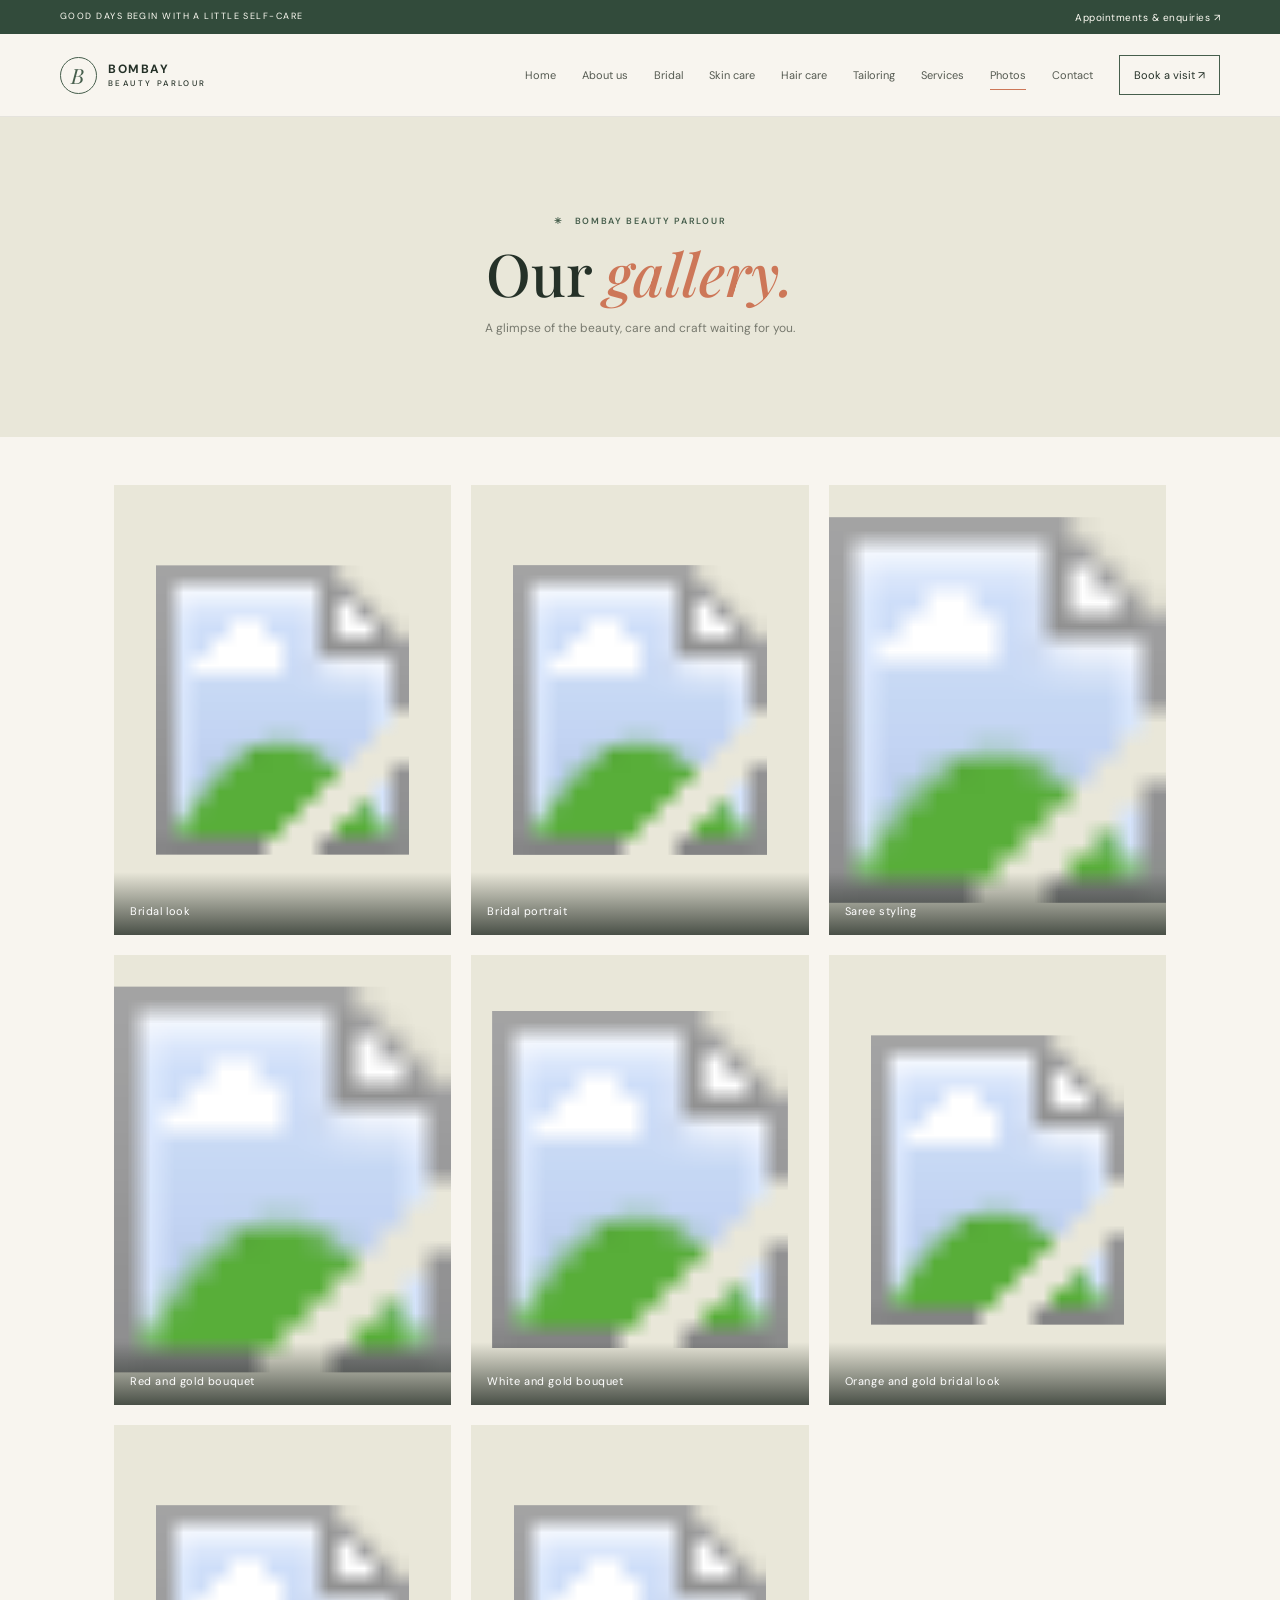
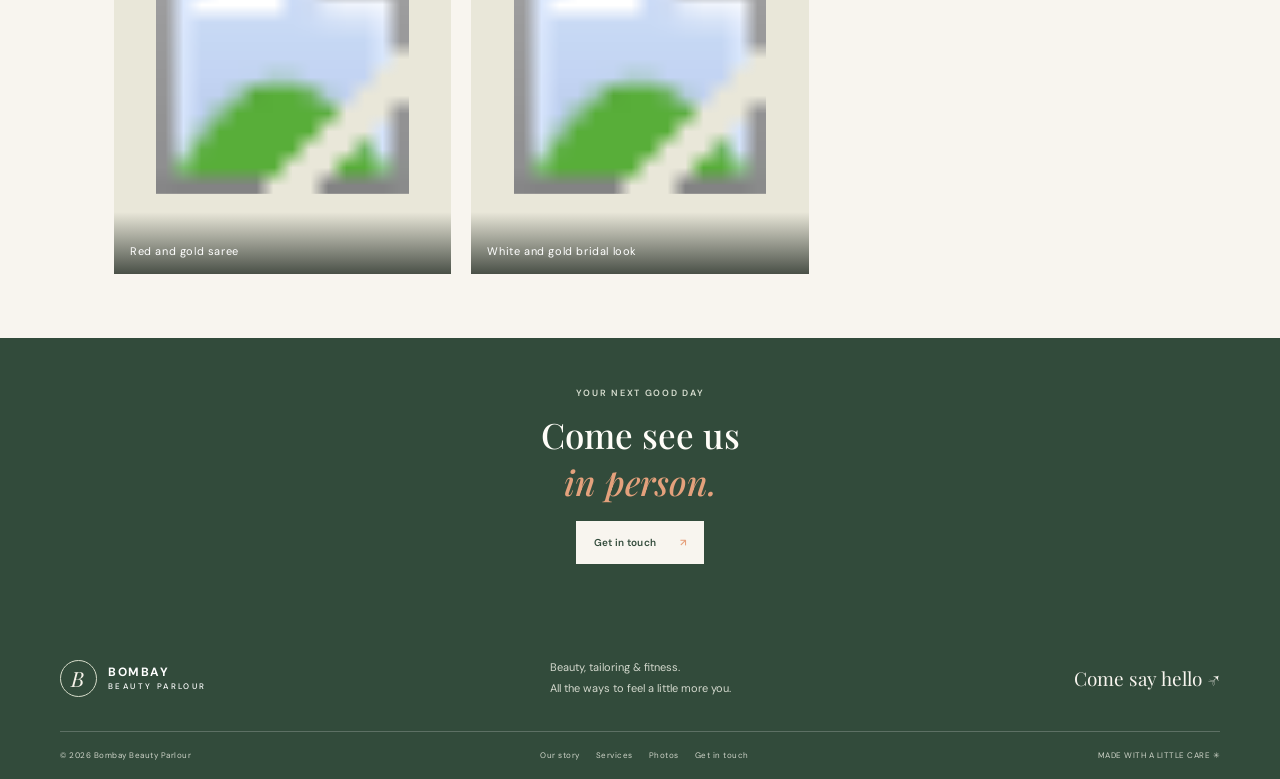
<file: photos.html>
<!doctype html>
<html lang="en">
<head>
<meta charset="utf-8"><meta name="viewport" content="width=device-width,initial-scale=1"><meta name="description" content="View photos from Bombay Beauty Parlour.">
<title>Photos | Bombay Beauty Parlour</title>
<link rel="preconnect" href="https://fonts.googleapis.com"><link rel="preconnect" href="https://fonts.gstatic.com" crossorigin><link href="https://fonts.googleapis.com/css2?family=DM+Sans:wght@400;500;600;700&family=Playfair+Display:ital,wght@0,500;0,600;1,500&display=swap" rel="stylesheet">
<link rel="stylesheet" href="styles.css"><script src="script.js" defer></script>
<style>.photo-gallery{max-width:1100px;margin:0 auto;padding:48px 24px 64px}.photo-gallery-grid{display:grid;grid-template-columns:repeat(3,minmax(0,1fr));gap:20px}.photo-gallery figure{margin:0;position:relative;aspect-ratio:3/4;overflow:hidden;background:var(--pale)}.photo-gallery img{display:block;width:100%;height:100%;object-fit:contain}.photo-gallery figcaption{position:absolute;inset:auto 0 0;padding:30px 16px 14px;background:linear-gradient(transparent,rgba(20,29,22,.75));color:white;font-size:11px;letter-spacing:.6px}@media(max-width:900px){.photo-gallery-grid{grid-template-columns:repeat(2,minmax(0,1fr));gap:16px}}@media(max-width:700px){.photo-gallery{padding:32px 20px 45px}}@media(max-width:480px){.photo-gallery-grid{grid-template-columns:minmax(0,1fr);gap:16px}.photo-gallery figure{max-width:420px;width:100%;margin:0 auto}}</style>
</head>
<body>
<div class="announcement"><span>GOOD DAYS BEGIN WITH A LITTLE SELF-CARE</span><a href="contact.html">Appointments & enquiries ↗</a></div>
<header class="header"><a class="brand" href="index.html"><span class="brand-symbol">B</span><span>BOMBAY<small>BEAUTY PARLOUR</small></span></a><button class="menu-toggle" aria-label="Open navigation" aria-expanded="false"><i></i><i></i></button><nav class="nav"><a href="index.html">Home</a><a href="about.html">About us</a><a href="bridal.html">Bridal</a><a href="skincare.html">Skin care</a><a href="haircare.html">Hair care</a><a href="tailoring.html">Tailoring</a><a href="services.html">Services</a><a class="active" href="photos.html">Photos</a><a href="contact.html">Contact</a><a class="nav-book" href="contact.html">Book a visit ↗</a></nav></header>
<main>
<section class="page-hero"><p class="eyebrow">✳ &nbsp; BOMBAY BEAUTY PARLOUR</p><h1>Our <em>gallery.</em></h1><p>A glimpse of the beauty, care and craft waiting for you.</p></section>
<section class="photo-gallery" aria-label="Bombay Beauty Parlour photo gallery"><div class="photo-gallery-grid"><figure><img src="20170205_091312-small.svg" alt="Bride wearing a white and gold saree" loading="lazy"><figcaption>Bridal look</figcaption></figure><figure><img src="20180903_144554-small.svg" alt="Bridal portrait" loading="lazy"><figcaption>Bridal portrait</figcaption></figure><figure><img src="IMG20251116095426-small.svg" alt="Woman wearing a light pink saree with a flower bouquet" loading="lazy"><figcaption>Saree styling</figcaption></figure><figure><img src="IMG-20190504-WA0000-small.svg" alt="Red and gold bridal bouquet" loading="lazy"><figcaption>Red and gold bouquet</figcaption></figure><figure><img src="IMG-20190504-WA0003-small.svg" alt="White and gold bridal bouquet" loading="lazy"><figcaption>White and gold bouquet</figcaption></figure><figure><img src="20230716_203325-small.svg" alt="Woman wearing an orange and gold bridal outfit" loading="lazy"><figcaption>Orange and gold bridal look</figcaption></figure><figure><img src="20180915_090345-small.svg" alt="Woman wearing a red and gold saree" loading="lazy"><figcaption>Red and gold saree</figcaption></figure><figure><img src="20180122_081637-small.svg" alt="Bride wearing a white and gold saree with a bouquet" loading="lazy"><figcaption>White and gold bridal look</figcaption></figure></div></section>
<section class="page-cta"><p class="eyebrow">YOUR NEXT GOOD DAY</p><h2>Come see us<br><em>in person.</em></h2><a class="button light-button" href="contact.html">Get in touch <span>↗</span></a></section>
</main>
<footer class="footer"><div class="footer-main"><a class="brand footer-brand" href="index.html"><span class="brand-symbol">B</span><span>BOMBAY<small>BEAUTY PARLOUR</small></span></a><p>Beauty, tailoring & fitness.<br>All the ways to feel a little more you.</p><a class="footer-hello" href="contact.html">Come say hello ↗</a></div><div class="footer-bottom"><span>© 2026 Bombay Beauty Parlour</span><div><a href="about.html">Our story</a><a href="services.html">Services</a><a href="photos.html">Photos</a><a href="contact.html">Get in touch</a></div><span>MADE WITH A LITTLE CARE ✳</span></div></footer>
</body>
</html>
</file>
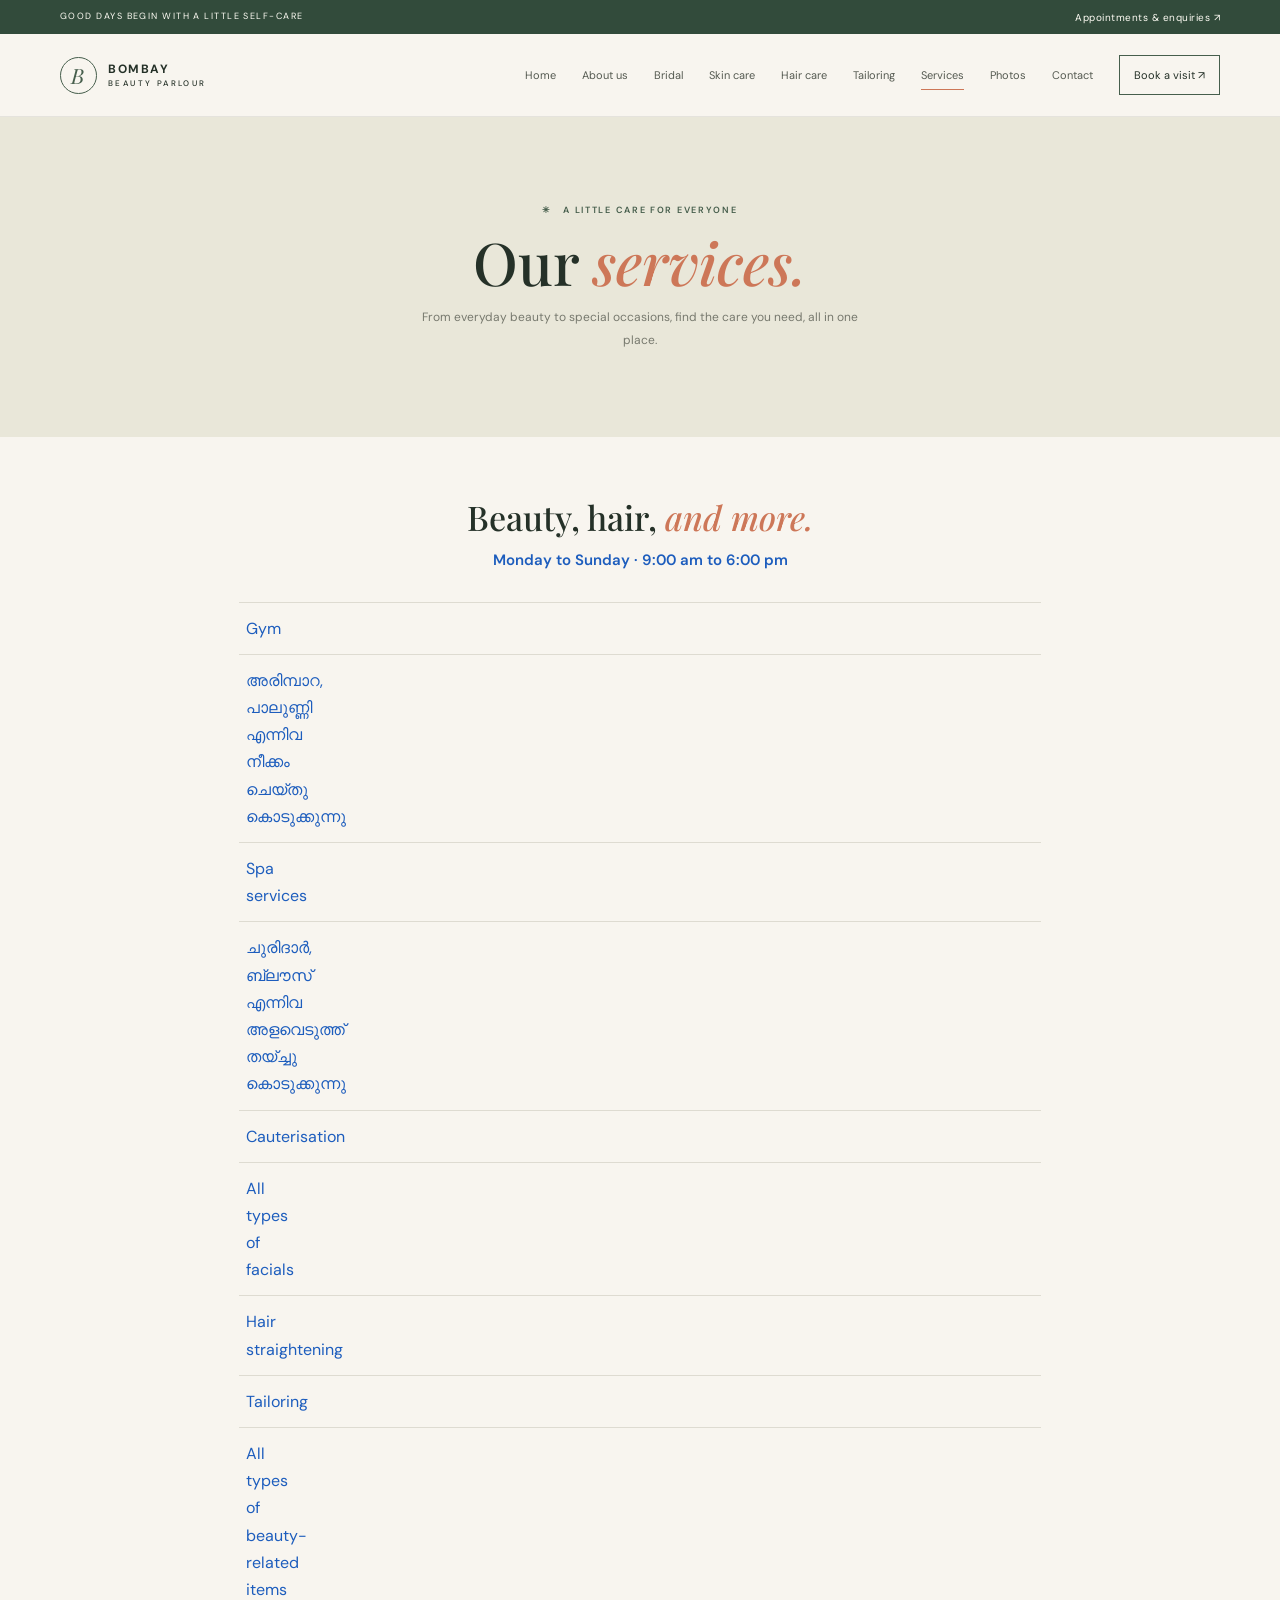
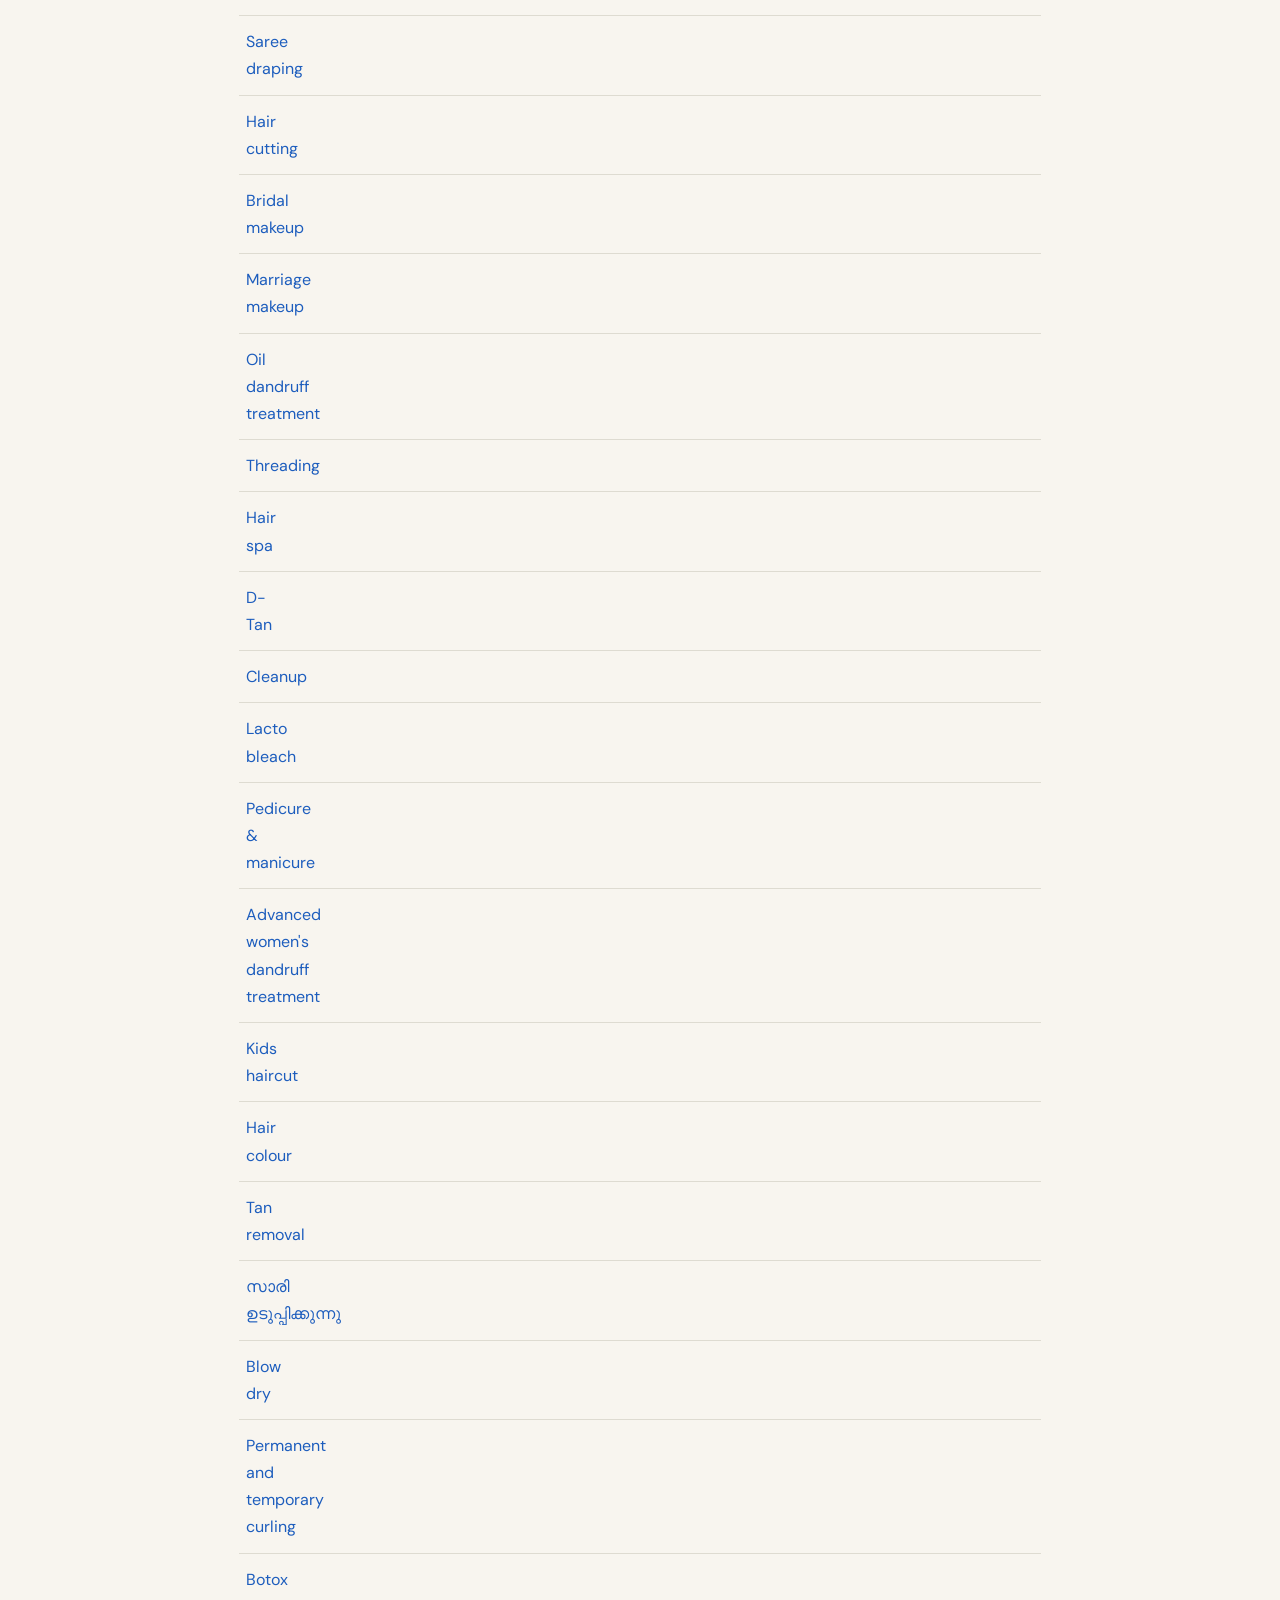
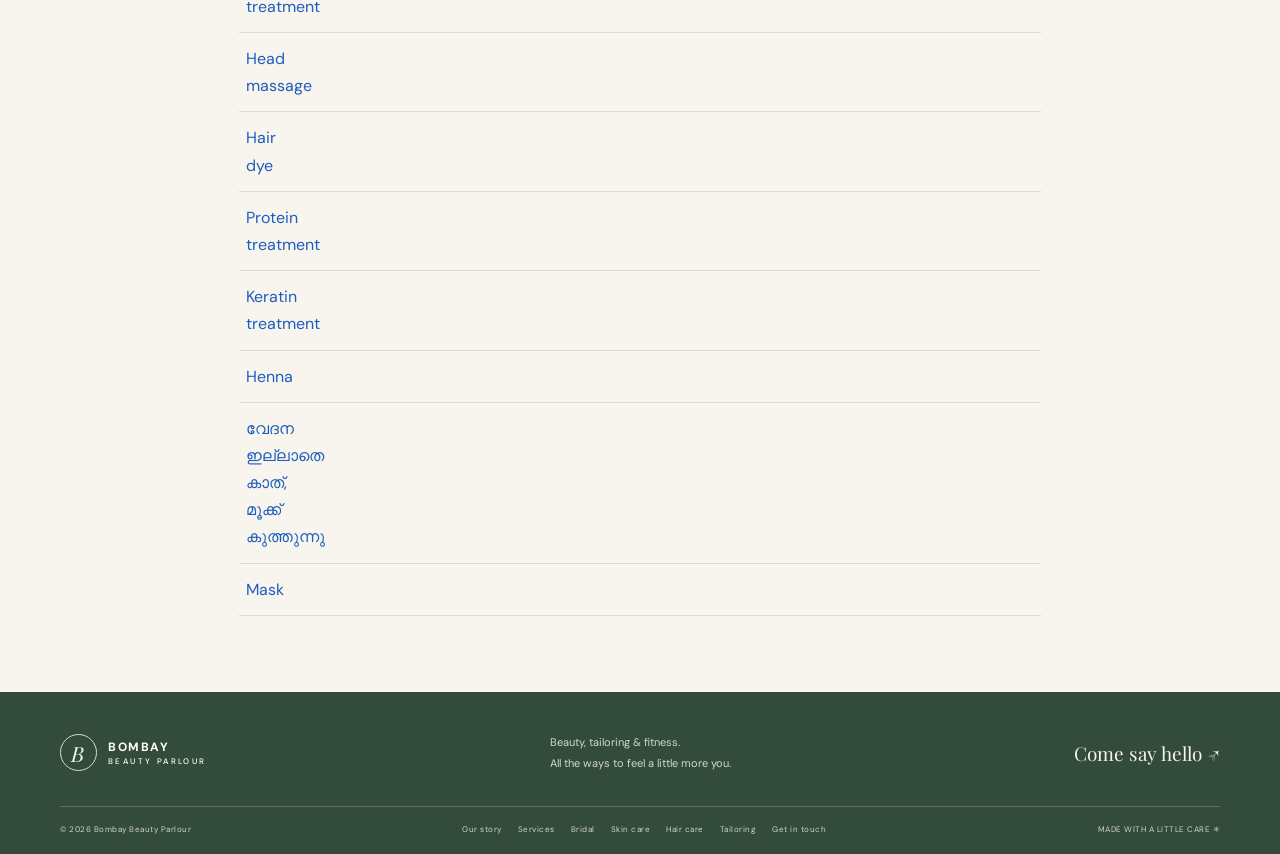
<file: services.html>
<!doctype html>
<html lang="en">
<head>
<meta charset="utf-8"><meta name="viewport" content="width=device-width,initial-scale=1"><meta name="description" content="Explore beauty, bridal, skin care, hair care, tailoring and fitness services at Bombay Beauty Parlour.">
<title>Our Services | Bombay Beauty Parlour</title>
<link rel="preconnect" href="https://fonts.googleapis.com"><link rel="preconnect" href="https://fonts.gstatic.com" crossorigin><link href="https://fonts.googleapis.com/css2?family=DM+Sans:wght@400;500;600;700&family=Playfair+Display:ital,wght@0,500;0,600;1,500&display=swap" rel="stylesheet">
<link rel="stylesheet" href="styles.css"><script src="script.js" defer></script>
<style>
.service-listing{max-width:850px;margin:0 auto;padding:58px 24px 76px}.service-listing h2{font:500 34px/1.3 var(--serif);margin:0 0 9px;text-align:center}.service-listing>p{font-size:15px;color:#1d5dbd;font-weight:600;text-align:center;margin:0 0 28px}.services-blue-text{margin:0 0 24px;color:#1d5dbd;font-size:17px;font-weight:600;line-height:1.8;text-align:center}.service-listing ol{list-style:none;counter-reset:service;margin:0;padding:0;border-top:1px solid var(--line)}.service-listing li{counter-increment:service;display:grid;grid-template-columns:38px minmax(0,1fr);align-items:center;gap:12px;padding:12px 7px;border-bottom:1px solid var(--line);font-size:16px;color:#1d5dbd}.service-listing li::before{content:counter(service,"decimal-leading-zero");font-size:9px;letter-spacing:1px;color:var(--orange)}@media(max-width:700px){.service-listing{padding:39px 20px 52px}.service-listing h2{font-size:29px}.service-listing>p{font-size:14px}.service-listing li{padding:11px 3px;font-size:15px}}
</style>
</head>
<body><div class="announcement"><span>GOOD DAYS BEGIN WITH A LITTLE SELF-CARE</span><a href="contact.html">Appointments & enquiries ↗</a></div><header class="header"><a class="brand" href="index.html"><span class="brand-symbol">B</span><span>BOMBAY<small>BEAUTY PARLOUR</small></span></a><button class="menu-toggle" aria-label="Open navigation" aria-expanded="false"><i></i><i></i></button><nav class="nav"><a href="index.html">Home</a><a href="about.html">About us</a><a href="bridal.html">Bridal</a><a href="skincare.html">Skin care</a><a href="haircare.html">Hair care</a><a href="tailoring.html">Tailoring</a><a class="active" href="services.html">Services</a><a href="contact.html">Contact</a><a class="nav-book" href="contact.html">Book a visit ↗</a></nav></header>
<main>
<section class="page-hero"><p class="eyebrow">✳ &nbsp; A LITTLE CARE FOR EVERYONE</p><h1>Our <em>services.</em></h1><p>From everyday beauty to special occasions, find the care you need, all in one place.</p></section>
<section class="service-listing"><h2>Beauty, hair, <em>and more.</em></h2><p>Monday to Sunday · 9:00 am to 6:00 pm</p><ol>
<li>Gym</li>
<li>അരിമ്പാറ, പാലുണ്ണി എന്നിവ നീക്കം ചെയ്തു കൊടുക്കുന്നു</li>
<li>Spa services</li>
<li>ചുരിദാർ, ബ്ലൗസ് എന്നിവ അളവെടുത്ത് തയ്ച്ചു കൊടുക്കുന്നു</li>
<li>Cauterisation</li>
<li>All types of facials</li>
<li>Hair straightening</li>
<li>Tailoring</li>
<li>All types of beauty-related items</li>
<li>Saree draping</li>
<li>Hair cutting</li>
<li>Bridal makeup</li>
<li>Marriage makeup</li>
<li>Oil dandruff treatment</li>
<li>Threading</li>
<li>Hair spa</li>
<li>D-Tan</li>
<li>Cleanup</li>
<li>Lacto bleach</li>
<li>Pedicure & manicure</li>
<li>Advanced women's dandruff treatment</li>
<li>Kids haircut</li>
<li>Hair colour</li>
<li>Tan removal</li>
<li>സാരി ഉടുപ്പിക്കുന്നു</li>
<li>Blow dry</li>
<li>Permanent and temporary curling</li>
<li>Botox treatment</li>
<li>Head massage</li>
<li>Hair dye</li>
<li>Protein treatment</li>
<li>Keratin treatment</li>
<li>Henna</li>
<li>വേദന ഇല്ലാതെ കാത്, മൂക്ക് കുത്തുന്നു</li>
<li>Mask</li>
</ol></section>
</main>
<footer class="footer"><div class="footer-main"><a class="brand footer-brand" href="index.html"><span class="brand-symbol">B</span><span>BOMBAY<small>BEAUTY PARLOUR</small></span></a><p>Beauty, tailoring & fitness.<br>All the ways to feel a little more you.</p><a class="footer-hello" href="contact.html">Come say hello ↗</a></div><div class="footer-bottom"><span>© 2026 Bombay Beauty Parlour</span><div><a href="about.html">Our story</a><a href="services.html">Services</a><a href="bridal.html">Bridal</a><a href="skincare.html">Skin care</a><a href="haircare.html">Hair care</a><a href="tailoring.html">Tailoring</a><a href="contact.html">Get in touch</a></div><span>MADE WITH A LITTLE CARE ✳</span></div></footer></body></html>
</file>
<file: styles.css>
:root{--paper:#f8f5ef;--white:#fffdf9;--ink:#253128;--muted:#77796e;--green:#465e4c;--deep:#324b3b;--orange:#cd7758;--pale:#e9e7d9;--line:#dedbd1;--serif:"Playfair Display",Georgia,serif;--sans:"DM Sans",Arial,sans-serif;--content:1160px}*{box-sizing:border-box}html{scroll-behavior:smooth}body{margin:0;background:var(--paper);color:var(--ink);font-family:var(--sans);font-size:15px;line-height:1.7}a{color:inherit;text-decoration:none}img{display:block;width:100%;height:100%;object-fit:cover}.announcement{height:34px;padding:0 max(calc((100vw - var(--content))/2),32px);background:var(--deep);color:#fffdf5;display:flex;align-items:center;justify-content:space-between;font-size:9px;letter-spacing:1.45px}.announcement a{font-size:10px;letter-spacing:.5px}.header{height:83px;padding:0 max(calc((100vw - var(--content))/2),32px);display:flex;align-items:center;justify-content:space-between;border-bottom:1px solid rgba(37,49,40,.09);position:relative;z-index:5}.brand{display:flex;align-items:center;gap:11px;font-size:12px;letter-spacing:1.5px;font-weight:700;line-height:1.4}.brand-symbol{width:37px;height:37px;border:1px solid var(--green);border-radius:50%;display:grid;place-items:center;font:italic 21px var(--serif);color:var(--green)}.brand small{display:block;font-size:8px;font-weight:500;letter-spacing:2.4px}.nav{display:flex;align-items:center;gap:26px;font-size:11px}.nav>a:not(.nav-book){position:relative;padding:8px 0;color:#555a51}.nav>a:not(.nav-book):after{content:"";position:absolute;left:0;bottom:2px;width:0;height:1px;background:var(--orange);transition:width .2s}.nav>a:not(.nav-book):hover:after,.nav>a.active:after{width:100%}.nav-book{border:1px solid var(--green);padding:10px 14px;transition:background .2s,color .2s}.nav-book:hover{background:var(--green);color:white}.menu-toggle{display:none}.hero{max-width:var(--content);min-height:570px;margin:auto;padding:55px 0 65px;display:grid;grid-template-columns:.9fr 1.1fr;gap:45px;align-items:center}.hero-copy{padding-left:20px;position:relative}.eyebrow{display:flex;align-items:center;gap:9px;font-size:9px;font-weight:600;letter-spacing:1.7px;color:var(--green);margin:0 0 20px}.hero h1,.page-hero h1,.detail-hero h1{font:500 clamp(53px,6.1vw,76px)/1.08 var(--serif);margin:0 0 21px}.hero h1 em,.page-hero h1 em,.detail-hero h1 em,h2 em{font-weight:500;color:var(--orange)}.body-copy{max-width:365px;color:#666960;font-size:13px;line-height:1.9;margin-bottom:26px}.actions{display:flex;align-items:center;gap:23px}.button{display:inline-flex;align-items:center;justify-content:center;gap:24px;padding:13px 18px;font-size:10px;font-weight:600;letter-spacing:.3px;color:white;background:var(--deep);transition:transform .2s,background .2s;border:0;cursor:pointer}.button:hover{transform:translateY(-2px);background:var(--green)}.button span{color:#e6a17d}.underlink{font-size:10px;font-weight:600;border-bottom:1px solid var(--orange);padding:7px 0}.hero-note{position:absolute;bottom:-103px;left:18px;color:#838478;font-size:8px;letter-spacing:1px;line-height:1.8;padding-left:34px}.hero-note b{position:absolute;left:0;top:4px;font-size:25px;color:var(--orange)}.hero-note span{color:var(--green);font-weight:600}.hero-photo{position:relative;height:455px;min-width:0}.hero-photo:before{content:"";position:absolute;inset:12px -12px -12px 12px;border:1px solid #c5c2af;pointer-events:none;z-index:1}.hero-photo img{object-position:50% 38%}.photo-label{position:absolute;z-index:2;left:16px;bottom:16px;background:var(--white);padding:10px 13px;font-size:8px;letter-spacing:1px}.photo-label:first-letter{color:var(--orange)}.photo-label small{margin-left:9px;color:#88887c}.photo-stamp{width:96px;height:96px;border-radius:50%;position:absolute;right:-19px;top:25px;z-index:2;background:#d8ddd0;color:var(--deep);display:grid;place-content:center;text-align:center;font-size:8px;letter-spacing:1px;line-height:1.55;transform:rotate(8deg)}.intro{padding:59px max(calc((100vw - var(--content))/2),32px);background:var(--pale);display:grid;grid-template-columns:1fr .85fr 45px;align-items:center;gap:42px}.intro .eyebrow{margin-bottom:10px}.intro h2,.section-title h2,.story h2,.visit h2,.contact-info h2,.contact-services h2{font:500 37px/1.25 var(--serif);margin:0}.intro>p{margin:0;color:#686b60;font-size:12px;line-height:2;max-width:380px}.home-malayalam-brand{margin:18px auto 0;padding:0 20px;text-align:center;color:#1d5dbd;font-size:24px;font-weight:700;letter-spacing:.5px}.round-link{width:42px;height:42px;border:1px solid #829083;border-radius:50%;display:grid;place-items:center;font-size:18px;transition:background .2s,color .2s}.round-link:hover{background:var(--green);color:white}.wrap{max-width:var(--content);margin-left:auto;margin-right:auto}.services{padding-top:79px;padding-bottom:87px}.section-title{display:flex;justify-content:space-between;align-items:end;margin-bottom:30px}.section-title .eyebrow{margin-bottom:9px}.section-title h2{font-size:35px}.section-title>p{max-width:290px;font-size:11px;line-height:1.9;color:var(--muted);margin:0 7px 4px 20px}.service-grid{display:grid;grid-template-columns:repeat(6,1fr);gap:16px}.service-card{grid-column:span 2;position:relative;display:block;height:277px;overflow:hidden;background:#d9d9cf;color:white}.service-card.wide{grid-column:span 3}.service-card img{transition:transform .55s;filter:brightness(.83)}.service-card:hover img{transform:scale(1.04)}.service-card:after{content:"";position:absolute;inset:38% 0 0;background:linear-gradient(transparent,rgba(20,29,22,.7))}.service-card .number{position:absolute;left:14px;top:13px;z-index:1;font-size:8px;letter-spacing:1.2px}.service-card>div{position:absolute;left:19px;bottom:17px;z-index:1}.service-card small{font-size:8px;letter-spacing:1px}.service-card h3{font:500 26px/1.25 var(--serif);margin:0}.service-card>b{position:absolute;right:17px;bottom:17px;z-index:1;border:1px solid #ffffffa0;border-radius:50%;width:32px;height:32px;display:grid;place-items:center;font-size:14px;transition:background .2s,color .2s}.service-card:hover>b{background:white;color:var(--ink)}.quote{min-height:279px;background:#e8e7dc;display:flex;align-items:center;justify-content:center;flex-direction:column;text-align:center;position:relative;overflow:hidden}.quote>span{font:48px/1 var(--serif);color:var(--orange)}.quote blockquote{font:500 34px/1.3 var(--serif);margin:5px 0 13px}.quote blockquote em{color:var(--orange)}.quote>p{font-size:8px;letter-spacing:1.8px;color:var(--green);margin:0}.quote>b{position:absolute;right:14%;top:42%;font-size:43px;color:#c4c8b9}.visit{margin-top:80px;margin-bottom:90px;min-height:390px;background:var(--pale);display:grid;grid-template-columns:1fr 1fr}.visit>img{height:100%;min-height:390px}.visit>div{align-self:center;padding:50px 55px}.visit .eyebrow{margin-bottom:12px}.visit h2{font-size:40px}.visit>div>p:not(.eyebrow):not(.hand-note){font-size:12px;line-height:1.9;color:var(--muted);max-width:350px;margin:14px 0 21px}.hand-note{font:italic 13px var(--serif);color:var(--green);margin:12px 0 0}.footer{background:var(--deep);color:#f8f5ef;padding:40px max(calc((100vw - var(--content))/2),32px) 0}.footer-main{display:flex;align-items:center;justify-content:space-between;padding-bottom:32px}.footer-brand{color:white}.footer-brand .brand-symbol{border-color:#d6dbc9;color:#f6f2e9}.footer-main>p{font-size:11px;line-height:1.9;color:#d4d9ce;margin:0}.footer-hello{font:19px var(--serif)}.footer-bottom{min-height:48px;border-top:1px solid #ffffff35;display:flex;align-items:center;justify-content:space-between;font-size:8px;letter-spacing:.5px;color:#d0d5ca}.footer-bottom>div{display:flex;gap:16px}.footer-bottom a:hover{color:#edb494}.page-hero{min-height:320px;padding:60px 20px;text-align:center;display:flex;align-items:center;justify-content:center;flex-direction:column;background:var(--pale)}.page-hero .eyebrow{justify-content:center;margin-bottom:12px}.page-hero h1{font-size:59px;margin-bottom:12px}.page-hero>p:last-child{max-width:460px;font-size:12px;line-height:1.9;color:var(--muted);margin:0}.story{padding-top:80px;padding-bottom:82px;display:grid;grid-template-columns:1.03fr .97fr;gap:76px;align-items:center}.story-photo{height:390px;position:relative}.story-photo>span,.detail-photo>span{position:absolute;left:0;bottom:0;background:var(--white);padding:10px 14px;font-size:8px;letter-spacing:1.1px;color:var(--green)}.story h2{font-size:38px;margin-bottom:16px}.story>div>p:not(.eyebrow){font-size:12px;color:var(--muted);line-height:2;margin-bottom:13px}.story .underlink{display:inline-block;margin-top:9px}.about-blue-text{margin:10px 0 0;color:#1d5dbd;font-size:17px;font-weight:600;line-height:1.8}.values{padding:45px max(calc((100vw - var(--content))/2),32px);background:#e8e7dc;display:grid;grid-template-columns:repeat(3,1fr);gap:40px}.values article>span,.offers article>small{font-size:8px;letter-spacing:1.4px;color:var(--orange)}.values h3,.offers h3{font:500 23px var(--serif);margin:8px 0 5px}.values p,.offers article p{font-size:11px;line-height:1.9;color:#73766d;max-width:290px;margin:0}.detail-hero{max-width:var(--content);min-height:465px;margin:auto;padding:48px 0;display:grid;grid-template-columns:1fr 1fr;gap:64px;align-items:center}.detail-hero>div:first-child{padding-left:18px}.detail-hero h1{font-size:62px;margin-bottom:16px}.detail-hero>div:first-child>p:not(.eyebrow){font-size:12px;line-height:2;color:var(--muted);max-width:380px;margin-bottom:22px}.detail-photo{height:365px;position:relative}.detail-intro{padding:53px 20px 48px;text-align:center;background:var(--pale)}.detail-intro .eyebrow{justify-content:center;margin-bottom:11px}.detail-intro h2,.note-block h2,.wide-photo h2,.hair-quote h2{font:500 34px/1.35 var(--serif);margin:0 0 10px}.detail-intro>p:last-child{max-width:500px;font-size:11px;line-height:2;color:var(--muted);margin:auto}.tailoring-callout{max-width:var(--content);margin:0 auto 16px;padding:0 20px;color:#1d5dbd;font-size:17px;font-weight:600;letter-spacing:.2px;line-height:1.8;text-align:center}.bridal-blue-text{max-width:var(--content);margin:0 auto 10px;padding:0 20px;color:#1d5dbd;font-size:18px;font-weight:600;letter-spacing:.2px;text-align:center}.skincare-blue-text{max-width:var(--content);margin:0 auto 16px;padding:0 20px;color:#1d5dbd;font-size:18px;font-weight:600;letter-spacing:.2px;text-align:center}.hair-blue-text{max-width:var(--content);margin:0 auto 16px;padding:0 20px;color:#1d5dbd;font-size:18px;font-weight:600;letter-spacing:.2px;text-align:center}.offers{padding-top:40px;padding-bottom:47px;display:grid;grid-template-columns:repeat(3,1fr);gap:35px}.offers article{padding:12px 18px 6px 0;border-right:1px solid var(--line)}.offers article:last-child{border:0}.offers h3{margin:8px 0}.note-block{text-align:center;padding:42px 20px 48px;background:#e8e7dc}.note-block>span{font-size:24px;color:var(--orange)}.note-block>.eyebrow{justify-content:center;margin:3px 0 8px}.note-block h2{font-size:30px}.note-block>p:not(.eyebrow){max-width:420px;margin:0 auto 12px;font-size:10px;line-height:1.9;color:var(--muted)}.light-button{background:var(--paper);color:var(--deep)}.wide-photo{max-width:var(--content);height:285px;margin:0 auto 58px;position:relative;overflow:hidden}.wide-photo img{filter:brightness(.68)}.wide-photo>div{position:absolute;left:39px;bottom:29px;color:white}.wide-photo .eyebrow{color:#f7f3e8;margin-bottom:8px}.wide-photo h2{margin-bottom:4px}.wide-photo h2 em,.hair-quote h2 em{color:#f0ad88}.wide-photo>div>p:last-child{font-size:10px;margin:0}.hair-quote{max-width:var(--content);margin:0 auto 60px;display:grid;grid-template-columns:1fr 1fr;min-height:290px;background:var(--pale)}.hair-quote img{min-height:290px}.hair-quote>div{align-self:center;padding:30px 40px}.hair-quote>div>span{font:42px/1 var(--serif);color:var(--orange)}.hair-quote h2{font-size:27px;margin:0 0 9px}.hair-quote p{font-size:10px;color:var(--muted)}.page-cta{background:var(--deep);text-align:center;padding:48px 20px 53px;color:#fffdf8}.page-cta .eyebrow{justify-content:center;color:#d6ddcf;margin-bottom:9px}.page-cta h2{font:500 35px/1.35 var(--serif);margin:0 0 16px}.page-cta h2 em{color:#e4a17c}.contact-hero{min-height:275px}.contact-layout{padding-top:62px;padding-bottom:67px;display:grid;grid-template-columns:.8fr 1.2fr;gap:65px}.contact-info h2{font-size:37px;margin-bottom:11px}.contact-info>p:not(.eyebrow){font-size:11px;line-height:1.9;color:var(--muted);margin-bottom:16px}.contact-detail{padding:12px 0;border-bottom:1px solid var(--line);display:grid;grid-template-columns:1fr auto;gap:2px}.contact-detail>span,.hours>span{font-size:8px;letter-spacing:1.3px;color:var(--green)}.contact-detail>b,.hours>b{font-size:11px;font-weight:500}.contact-detail>i{font-style:normal;color:var(--orange);grid-column:2;grid-row:1/3;align-self:center}.hours{padding-top:16px;display:grid;gap:4px}.hours p{font-size:10px;color:var(--muted);margin:3px 0 0}.contact-visual{position:relative;height:100%;min-height:410px;background:#e7e3d8;overflow:hidden;border:1px solid rgba(37,49,40,.08)}.contact-visual img{height:100%;object-position:center}.photo-caption{position:absolute;left:18px;bottom:18px;background:rgba(255,253,249,.88);padding:10px 14px;display:grid;gap:5px;backdrop-filter:blur(1px)}.photo-caption span{font-size:8px;letter-spacing:1.5px;color:var(--green)}.photo-caption small{font-size:9px;color:var(--muted)}.contact-services{padding:38px 20px 46px;background:#e8e7dc;text-align:center}.contact-services .eyebrow{justify-content:center;margin-bottom:9px}.contact-services h2{font-size:29px;margin-bottom:17px}.contact-services>div{display:flex;justify-content:center;flex-wrap:wrap;gap:9px}.contact-services>div>*{padding:8px 12px;border:1px solid #cbccbf;font-size:9px;color:var(--green)}.contact-services a:hover{background:var(--deep);color:white}@media(max-width:1200px){.wrap,.hero,.detail-hero,.story,.wide-photo,.hair-quote,.visit{margin-left:35px;margin-right:35px}.header,.announcement,.footer,.intro,.values{padding-left:35px;padding-right:35px}.nav{gap:17px}}@media(max-width:900px){.nav{gap:12px;font-size:10px}.nav-book{padding:8px}.hero{min-height:490px;gap:28px}.hero-photo{height:390px}.hero h1{font-size:59px}.hero-note{bottom:-79px}.service-card{height:236px}.story{gap:40px}.detail-hero{gap:34px}.detail-hero h1{font-size:55px}.contact-layout{gap:32px}.footer-bottom>div{gap:10px}}@media(max-width:700px){.announcement{height:31px;padding:0 16px;font-size:7px;letter-spacing:.9px}.announcement a{font-size:9px}.header{height:67px;padding:0 19px}.brand{font-size:11px;gap:9px}.brand-symbol{width:33px;height:33px}.brand small{font-size:7px}.menu-toggle{width:38px;height:38px;border:1px solid var(--line);background:transparent;display:flex;align-items:center;justify-content:center;flex-direction:column;gap:5px}.menu-toggle i{width:15px;height:1px;background:var(--deep)}.nav{display:none;position:absolute;top:67px;left:0;right:0;background:var(--paper);padding:14px 20px 20px;align-items:stretch;gap:0;flex-direction:column;border-bottom:1px solid var(--line);box-shadow:0 10px 20px #232b210f}.nav.open{display:flex}.nav>a:not(.nav-book){padding:10px 0;border-bottom:1px solid #25312812}.nav>a:not(.nav-book):after{display:none}.nav-book{align-self:flex-start;margin-top:12px}.hero{margin:0;padding:35px 20px;display:flex;flex-direction:column;align-items:stretch;gap:26px}.hero-copy{padding:0}.eyebrow{font-size:8px;margin-bottom:16px}.hero h1,.page-hero h1{font-size:53px}.body-copy{font-size:12px}.actions{gap:16px}.hero-note{display:none}.hero-photo{height:325px;margin-right:7px}.hero-photo:before{inset:8px -8px -8px 8px}.photo-stamp{width:78px;height:78px;right:-10px;top:14px;font-size:7px}.photo-label{left:9px;bottom:9px;font-size:7px}.intro{padding:34px 20px;grid-template-columns:1fr 41px;gap:12px 15px}.intro>div{grid-column:1}.intro>p{grid-column:1;grid-row:2;font-size:11px}.intro h2,.section-title h2,.story h2,.visit h2{font-size:30px}.round-link{grid-column:2;grid-row:1;width:39px;height:39px}.wrap{margin-left:20px;margin-right:20px}.services{padding-top:49px;padding-bottom:54px}.section-title{display:block;margin-bottom:19px}.section-title>p{margin:8px 0 0;max-width:350px}.service-grid{grid-template-columns:1fr 1fr;gap:10px}.service-card,.service-card.wide{grid-column:span 1;height:205px}.service-card:last-child{grid-column:1/-1;height:215px}.service-card>div{left:12px;bottom:12px}.service-card h3{font-size:22px}.service-card small,.service-card .number{font-size:7px}.service-card>b{width:27px;height:27px;right:11px;bottom:12px}.quote{min-height:230px;padding:28px 15px}.quote blockquote{font-size:28px}.quote>b{right:5%;font-size:33px}.visit{margin:48px 20px 53px;grid-template-columns:1fr}.visit>img{min-height:230px;height:230px}.visit>div{padding:31px 23px 35px}.visit h2{font-size:36px}.footer{padding:30px 20px 0}.footer-main{align-items:flex-start;gap:14px;flex-wrap:wrap}.footer-main>p{width:100%;order:3}.footer-hello{font-size:15px}.footer-bottom{padding:14px 0;align-items:flex-start;gap:12px;flex-direction:column}.footer-bottom>div{flex-wrap:wrap;gap:5px 14px}.page-hero{min-height:260px;padding:43px 22px}.page-hero h1{font-size:49px}.page-hero>p:last-child{font-size:11px}.story{margin:0 20px;padding:45px 0;grid-template-columns:1fr;gap:27px}.story-photo{height:275px}.story h2{font-size:33px}.values{padding:30px 24px;grid-template-columns:1fr;gap:20px}.values h3{font-size:21px;margin:5px 0}.values p{max-width:430px}.detail-hero{margin:0;padding:35px 20px 39px;grid-template-columns:1fr;gap:23px}.detail-hero>div:first-child{padding:0}.detail-hero h1{font-size:51px}.detail-hero>div:first-child>p:not(.eyebrow){font-size:11px}.detail-photo{height:300px;margin-right:7px}.detail-intro{padding:37px 20px}.detail-intro h2{font-size:29px}.detail-intro>p:last-child{font-size:10px}.offers{padding:24px 21px 30px;grid-template-columns:1fr;gap:0}.offers article{padding:15px 0;border-right:0;border-bottom:1px solid var(--line)}.offers article:last-child{border:0}.offers article p{max-width:450px}.note-block{padding:35px 21px 40px}.page-cta{padding:38px 18px}.page-cta h2{font-size:30px}.wide-photo{height:228px;margin:0 20px 42px}.wide-photo>div{left:18px;right:10px;bottom:19px}.wide-photo h2{font-size:28px}.hair-quote{margin:0 20px 42px;grid-template-columns:1fr}.hair-quote img{height:210px;min-height:210px}.hair-quote>div{padding:19px 22px}.hair-quote h2{font-size:25px}.contact-hero{min-height:235px}.contact-layout{margin:0 20px;padding:36px 0 41px;grid-template-columns:1fr;gap:28px}.contact-info h2{font-size:33px}.contact-form{padding:21px 17px}.form-row{grid-template-columns:1fr;gap:0}.contact-services{padding:31px 15px}.contact-services h2{font-size:25px}}@media(prefers-reduced-motion:reduce){*,*::before,*::after{scroll-behavior:auto!important;transition:none!important}}
</file>
